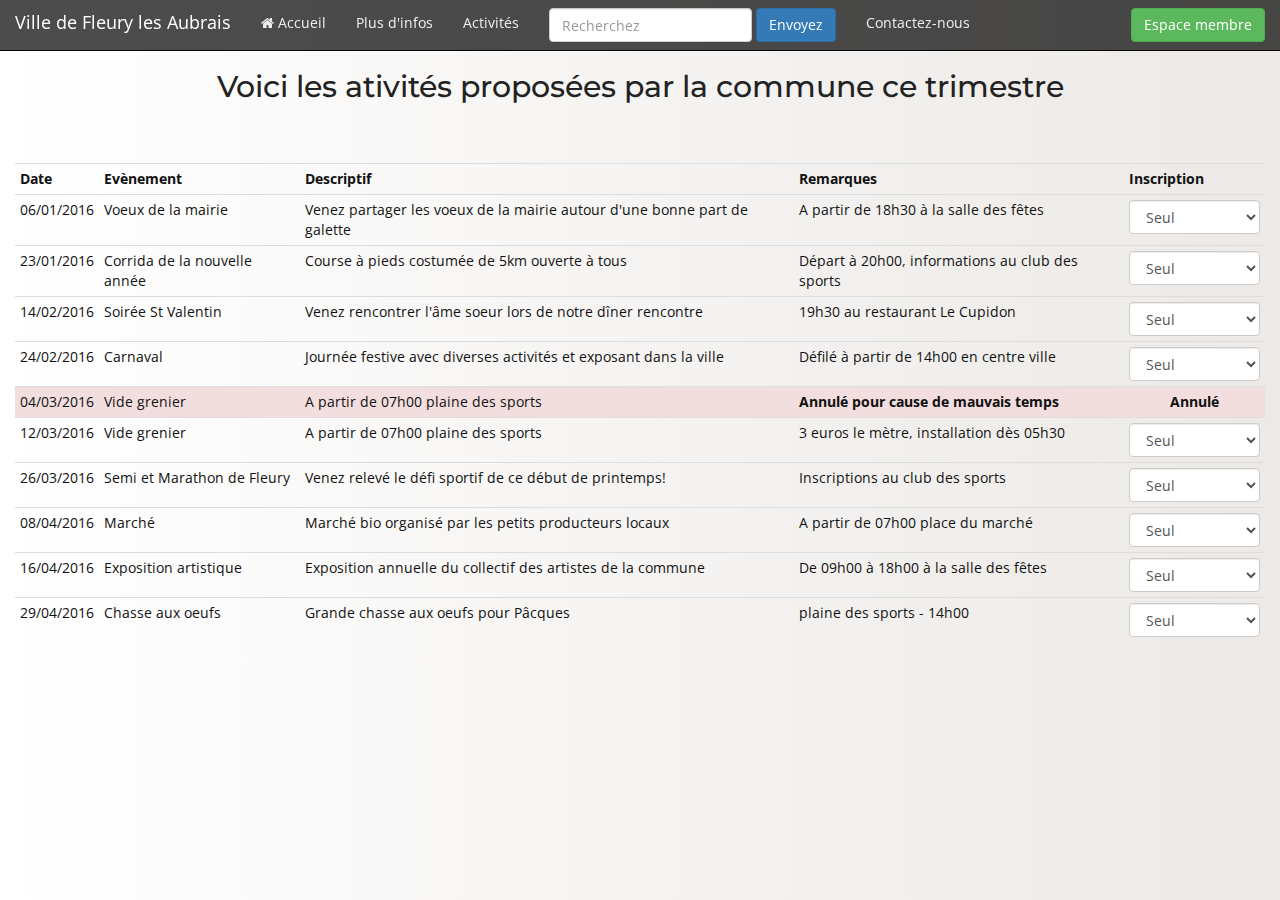
<file: activites.html>
<!DOCTYPE html>
<html>
  <head>
    <meta charset="utf-8">
    <meta http-equiv="X-UA-Compatible" content="IE=edge">
    <meta name="viewport" content="width=device-width, initial-scale=1">

    <title>Ville de Fleury les Aubrais</title>

    <link rel="stylesheet" href="https://maxcdn.bootstrapcdn.com/bootstrap/3.2.0/css/bootstrap.min.css">
    <link rel="stylesheet" href="https://maxcdn.bootstrapcdn.com/font-awesome/4.1.0/css/font-awesome.min.css">
    <link href='https://fonts.googleapis.com/css?family=Open+Sans:400,600,700|Montserrat' rel='stylesheet' type='text/css'>
    <link rel="stylesheet" href="css/style.css">

    <!-- HTML5 Shim and Respond.js IE8 support of HTML5 elements and media queries -->
    <!-- Leave those next 4 lines if you care about users using IE8 -->
    <!--[if lt IE 9]>
      <script src="https://oss.maxcdn.com/html5shiv/3.7.2/html5shiv.min.js"></script>
      <script src="https://oss.maxcdn.com/respond/1.4.2/respond.min.js"></script>
    <![endif]-->
  </head>

  <body>

    <header>

      <!-- Navigation
      ================================================== -->

      <nav class="navbar navbar-inverse navbar-fixed-top navbar-transparent">
        <div class="container-fluid">
          <div class="navbar-header">
            <button type="button" class="navbar-toggle" data-toggle="collapse" data-target="#myNavbar">
              <span class="icon-bar"></span>
              <span class="icon-bar"></span>
              <span class="icon-bar"></span>
            </button>
            <a href="#page-top" class="navbar-brand">Ville de Fleury les Aubrais</a>
          </div>
          <div class="collapse navbar-collapse" id="myNavbar">
            <ul class="nav navbar-nav">
              <li><a href="index.html"><i class="fa fa-home"></i>
               Accueil</a></li>
              <li><a href="infos.html">Plus d'infos</a></li>
              <li><a href="activites.html">Activités</a></li>
              <li>
                <form class="navbar-form" role="search">
                <div class="form-group">
                <input type="text" class="form-control" placeholder="Recherchez">
                </div>
                <button type="submit" class="btn btn-primary">Envoyez</button>
                </form>
              </li>
              <li><a href="contact.html">Contactez-nous</a></li>
            </ul>

            <form action="" class="navbar-form navbar-right">
              <div class="form-group">
                <button type="button" class="btn btn-success" data-toggle="modal" data-target="#zoneConnect">Espace membre</button>
              </div>
            </form>


          </div>
        </div>
      </nav>

    </header>

    <div class="container-fluid">

      <div class="row">
        <div class="col-xs-12 paddedTop text-center">
          <h2>Voici les ativités proposées par la commune ce trimestre</h2>
        </div>
      </div>

      <div class="table-responsive paddedTop">
        <table class="table table-hover table-condensed">
          <tr>
            <th class=><strong>Date</strong></td>
            <th class=><strong>Evènement</strong></t>
            <th class=><strong>Descriptif</strong></th>
            <th class=><strong>Remarques</strong></th>
            <th class=><strong>Inscription</strong></th>
          </tr>
          <tr>
            <td>06/01/2016</td>
            <td>Voeux de la mairie</td>
            <td>Venez partager les voeux de la mairie autour d'une bonne part de galette</td>
            <td>A partir de 18h30 à la salle des fêtes</td>
            <td>
                  <select class="form-control">
                    <option>Seul</option>
                    <option>Accompagné</option>
                  </select>


              </td>
            </tr>
            <tr>
              <td>23/01/2016</td>
              <td>Corrida de la nouvelle année</td>
              <td>Course à pieds costumée de 5km ouverte à tous</td>
              <td>Départ à 20h00, informations au club des sports</td>
              <td>
                    <select class="form-control">
                      <option>Seul</option>
                      <option>Accompagné</option>
                    </select>

              </td>
            </tr>
            <tr>
              <td>14/02/2016</td>
              <td>Soirée St Valentin</td>
              <td>Venez rencontrer l'âme soeur lors de notre dîner rencontre</td>
              <td>19h30 au restaurant Le Cupidon</td>
              <td>

                    <select class="form-control">
                      <option>Seul</option>
                      <option>Accompagné</option>
                    </select>


              </td>
            </tr>
            <tr>
              <td>24/02/2016</td>
              <td>Carnaval</td>
              <td>Journée festive avec diverses activités et exposant dans la ville</td>
              <td>Défilé à partir de 14h00 en centre ville</td>
              <td>

                    <select class="form-control">
                      <option>Seul</option>
                      <option>Accompagné</option>
                    </select>

              </td>
            </tr>
            <tr class="danger">
              <td>04/03/2016</td>
              <td>Vide grenier</td>
              <td>A partir de 07h00 plaine des sports</td>
              <td><strong>Annulé pour cause de mauvais temps</strong></td>
              <td class="text-center"><strong>Annulé</strong></td>
            </tr>
            <tr>
              <td>12/03/2016</td>
              <td>Vide grenier</td>
              <td>A partir de 07h00 plaine des sports</td>
              <td>3 euros le mètre, installation dès 05h30</td>
              <td>

                    <select class="form-control">
                      <option>Seul</option>
                      <option>Accompagné</option>
                    </select>

              </td>
            </tr>
            <tr>
              <td>26/03/2016</td>
              <td>Semi et Marathon de Fleury</td>
              <td>Venez relevé le défi sportif de ce début de printemps!</td>
              <td>Inscriptions au club des sports</td>
              <td>

                    <select class="form-control">
                      <option>Seul</option>
                      <option>Accompagné</option>
                    </select>


              </td>
            </tr>
            <tr>
              <td>08/04/2016</td>
              <td>Marché</td>
              <td>Marché bio organisé par les petits producteurs locaux</td>
              <td>A partir de 07h00 place du marché</td>
              <td>

                    <select class="form-control">
                      <option>Seul</option>
                      <option>Accompagné</option>
                    </select>


              </td>
            </tr>
            <tr>
              <td>16/04/2016</td>
              <td>Exposition artistique</td>
              <td>Exposition annuelle du collectif des artistes de la commune</td>
              <td>De 09h00 à 18h00 à la salle des fêtes</td>
              <td>

                    <select class="form-control">
                      <option>Seul</option>
                      <option>Accompagné</option>
                    </select>


              </td>
            </tr>
            <tr>
              <td>29/04/2016</td>
              <td>Chasse aux oeufs</td>
              <td>Grande chasse aux oeufs pour Pâcques</td>
              <td>plaine des sports - 14h00</td>
              <td>

                    <select class="form-control">
                      <option>Seul</option>
                      <option>Accompagné</option>
                    </select>

              </td>
            </tr>
          </table>
        </div>
      </div>
    </div>





    <div class="modal fade" tabindex="-1" role="dialog" id="zoneConnect">
      <div class="modal-dialog">
        <div class="modal-content">
          <div class="modal-header">
            <button type="button" class="close" data-dismiss="modal" aria-label="Close"><span aria-hidden="true">&times;</span></button>
            <h4 class="modal-title">Connection à votre accès personnel</h4>
          </div>
          <div class="modal-body">
            <p class="text-center">Veuillez saisir vos informations de connection :</p>
            <form action="">
              <div class="form-group">
                  <label for="login">Identifiant de connection</label>
                  <input type="text" class="form-control" id="login" placeholder="Votre nom d'utilisateur">
                </div>
                <div class="form-group">
                  <label for="pass">Mot de passe</label>
                  <input type="password" class="form-control" id="pass" placeholder="Votre mot de passe">
                </div>
            </form>
          </div>
          <div class="modal-footer">
            <button type="button" class="btn btn-default" data-dismiss="modal">Annulation</button>
            <button type="button" class="btn btn-primary">Connexion</button>
          </div>
        </div><!-- /.modal-content -->
      </div><!-- /.modal-dialog -->
    </div><!-- /.modal -->

    <!-- Including Bootstrap JS (with its jQuery dependency) so that dynamic components work -->
    <script src="https://ajax.googleapis.com/ajax/libs/jquery/1.11.1/jquery.min.js"></script>
    <script src="https://maxcdn.bootstrapcdn.com/bootstrap/3.2.0/js/bootstrap.min.js"></script>
  </body>

</html>
</file>
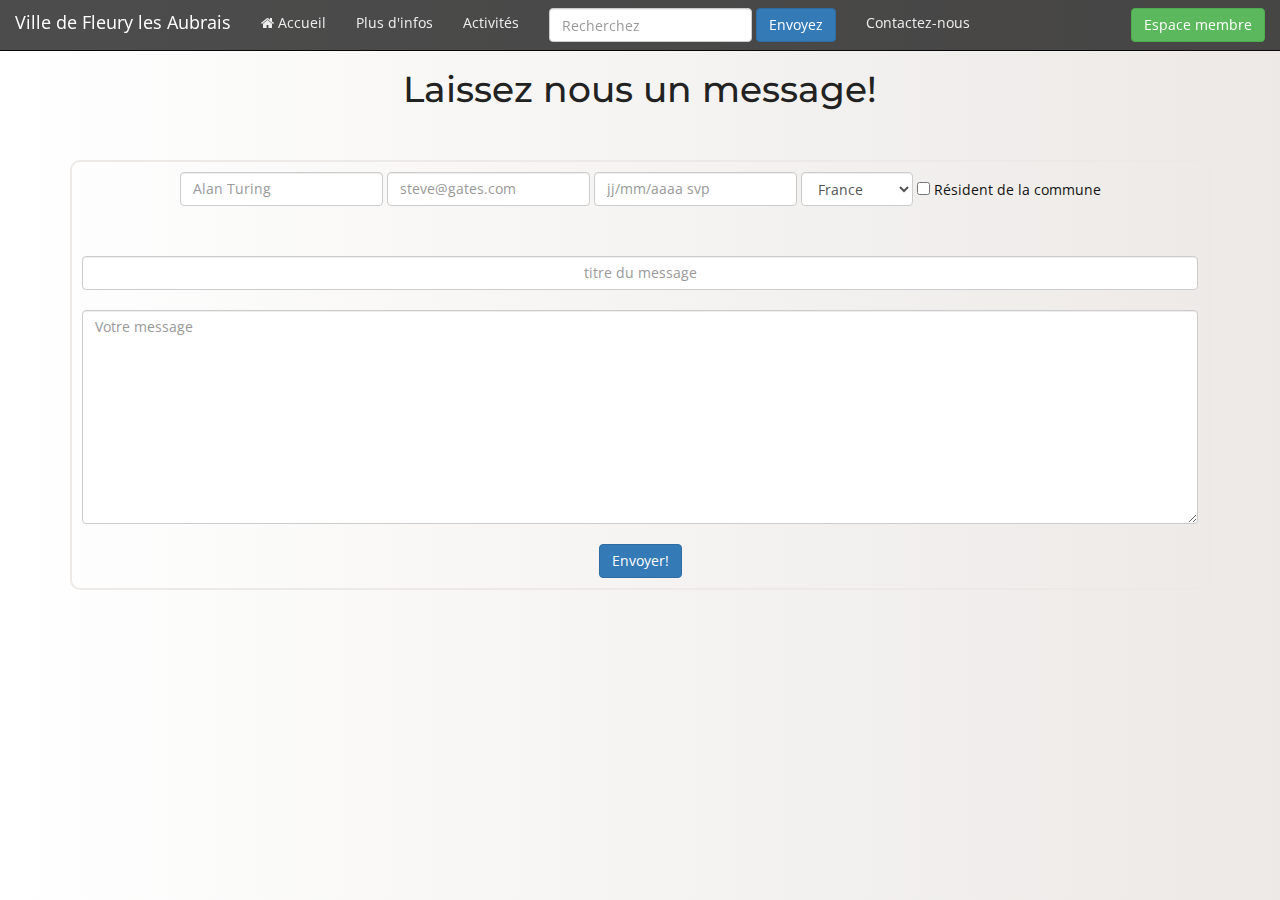
<file: contact.html>
<!DOCTYPE html>
<html>
  <head>
    <meta charset="utf-8">
    <meta http-equiv="X-UA-Compatible" content="IE=edge">
    <meta name="viewport" content="width=device-width, initial-scale=1">

    <title>Ville de Fleury les Aubrais</title>

    <link rel="stylesheet" href="https://maxcdn.bootstrapcdn.com/bootstrap/3.2.0/css/bootstrap.min.css">
    <link rel="stylesheet" href="https://maxcdn.bootstrapcdn.com/font-awesome/4.1.0/css/font-awesome.min.css">
    <link href='https://fonts.googleapis.com/css?family=Open+Sans:400,600,700|Montserrat' rel='stylesheet' type='text/css'>
    <link rel="stylesheet" href="css/style.css">

    <!-- HTML5 Shim and Respond.js IE8 support of HTML5 elements and media queries -->
    <!-- Leave those next 4 lines if you care about users using IE8 -->
    <!--[if lt IE 9]>
      <script src="https://oss.maxcdn.com/html5shiv/3.7.2/html5shiv.min.js"></script>
      <script src="https://oss.maxcdn.com/respond/1.4.2/respond.min.js"></script>
    <![endif]-->
  </head>

  <body>

    <header>

      <!-- Navigation
      ================================================== -->

      <nav class="navbar navbar-inverse navbar-fixed-top navbar-transparent">
        <div class="container-fluid">
          <div class="navbar-header">
            <button type="button" class="navbar-toggle" data-toggle="collapse" data-target="#myNavbar">
              <span class="icon-bar"></span>
              <span class="icon-bar"></span>
              <span class="icon-bar"></span>
            </button>
            <a href="#page-top" class="navbar-brand">Ville de Fleury les Aubrais</a>
          </div>
          <div class="collapse navbar-collapse" id="myNavbar">
            <ul class="nav navbar-nav">
              <li><a href="index.html"><i class="fa fa-home"></i>
               Accueil</a></li>
              <li><a href="infos.html">Plus d'infos</a></li>
              <li><a href="activites.html">Activités</a></li>
              <li>
                <form class="navbar-form" role="search">
                <div class="form-group">
                <input type="text" class="form-control" placeholder="Recherchez">
                </div>
                <button type="submit" class="btn btn-primary">Envoyez</button>
                </form>
              </li>
              <li><a href="contact.html">Contactez-nous</a></li>
            </ul>

            <form action="" class="navbar-form navbar-right">
              <div class="form-group">
                <button type="button" class="btn btn-success" data-toggle="modal" data-target="#zoneConnect">Espace membre</button>
              </div>
            </form>


          </div>
        </div>
      </nav>

    </header>

    <div class="container paddedTop">

      <div class="row">
        <div class="col-xs-12">
          <h1 class="text-center titreContact">Laissez nous un message!</h1>
        </div>
      </div>

      <div class="formulaire">
        <form class="form-inline text-center">
          <div class="form-group">
            <label class="sr-only" for="nom">Votre nom</label>
            <input type="text" class="form-control" id="nom" placeholder="Alan Turing">
          </div>
          <div class="form-group">
            <label class="sr-only" for="email">E-mail</label>
            <input type="email" class="form-control" id="email" placeholder="steve@gates.com">
          </div>
          <div class="form-group">
            <label class="sr-only" for="dob">Date de naissance</label>
            <input type="text" class="form-control" id="dob" placeholder="jj/mm/aaaa svp">
          </div>
          <select class="form-control">
            <option>France</option>
            <option>Canada</option>
            <option>Indonésie</option>
            <option>USA</option>
          </select>
          <div class="checkbox">
            <label>
              <input type="checkbox"> Résident de la commune
            </label>
          </div>
        </form>
        <form action="" class="paddedTop text-center">
          <input type="text" class="form-control text-center" placeholder="titre du message">
          <br />
          <label for="message" class="sr-only">Votre message</label>
          <textarea name="" id="message" rows="10" class="form-control" placeholder="Votre message"></textarea>
          <br />
          <button type="submit" class="btn btn-primary">Envoyer!</button>
        </form>
      </div>


    </div>





    <div class="modal fade" tabindex="-1" role="dialog" id="zoneConnect">
      <div class="modal-dialog">
        <div class="modal-content">
          <div class="modal-header">
            <button type="button" class="close" data-dismiss="modal" aria-label="Close"><span aria-hidden="true">&times;</span></button>
            <h4 class="modal-title">Connection à votre accès personnel</h4>
          </div>
          <div class="modal-body">
            <p class="text-center">Veuillez saisir vos informations de connection :</p>
            <form action="">
              <div class="form-group">
                  <label for="login">Identifiant de connection</label>
                  <input type="text" class="form-control" id="login" placeholder="Votre nom d'utilisateur">
                </div>
                <div class="form-group">
                  <label for="pass">Mot de passe</label>
                  <input type="password" class="form-control" id="pass" placeholder="Votre mot de passe">
                </div>
            </form>
          </div>
          <div class="modal-footer">
            <button type="button" class="btn btn-default" data-dismiss="modal">Annulation</button>
            <button type="button" class="btn btn-primary">Connexion</button>
          </div>
        </div><!-- /.modal-content -->
      </div><!-- /.modal-dialog -->
    </div><!-- /.modal -->

    <!-- Including Bootstrap JS (with its jQuery dependency) so that dynamic components work -->
    <script src="https://ajax.googleapis.com/ajax/libs/jquery/1.11.1/jquery.min.js"></script>
    <script src="https://maxcdn.bootstrapcdn.com/bootstrap/3.2.0/js/bootstrap.min.js"></script>
  </body>

</html>
</file>
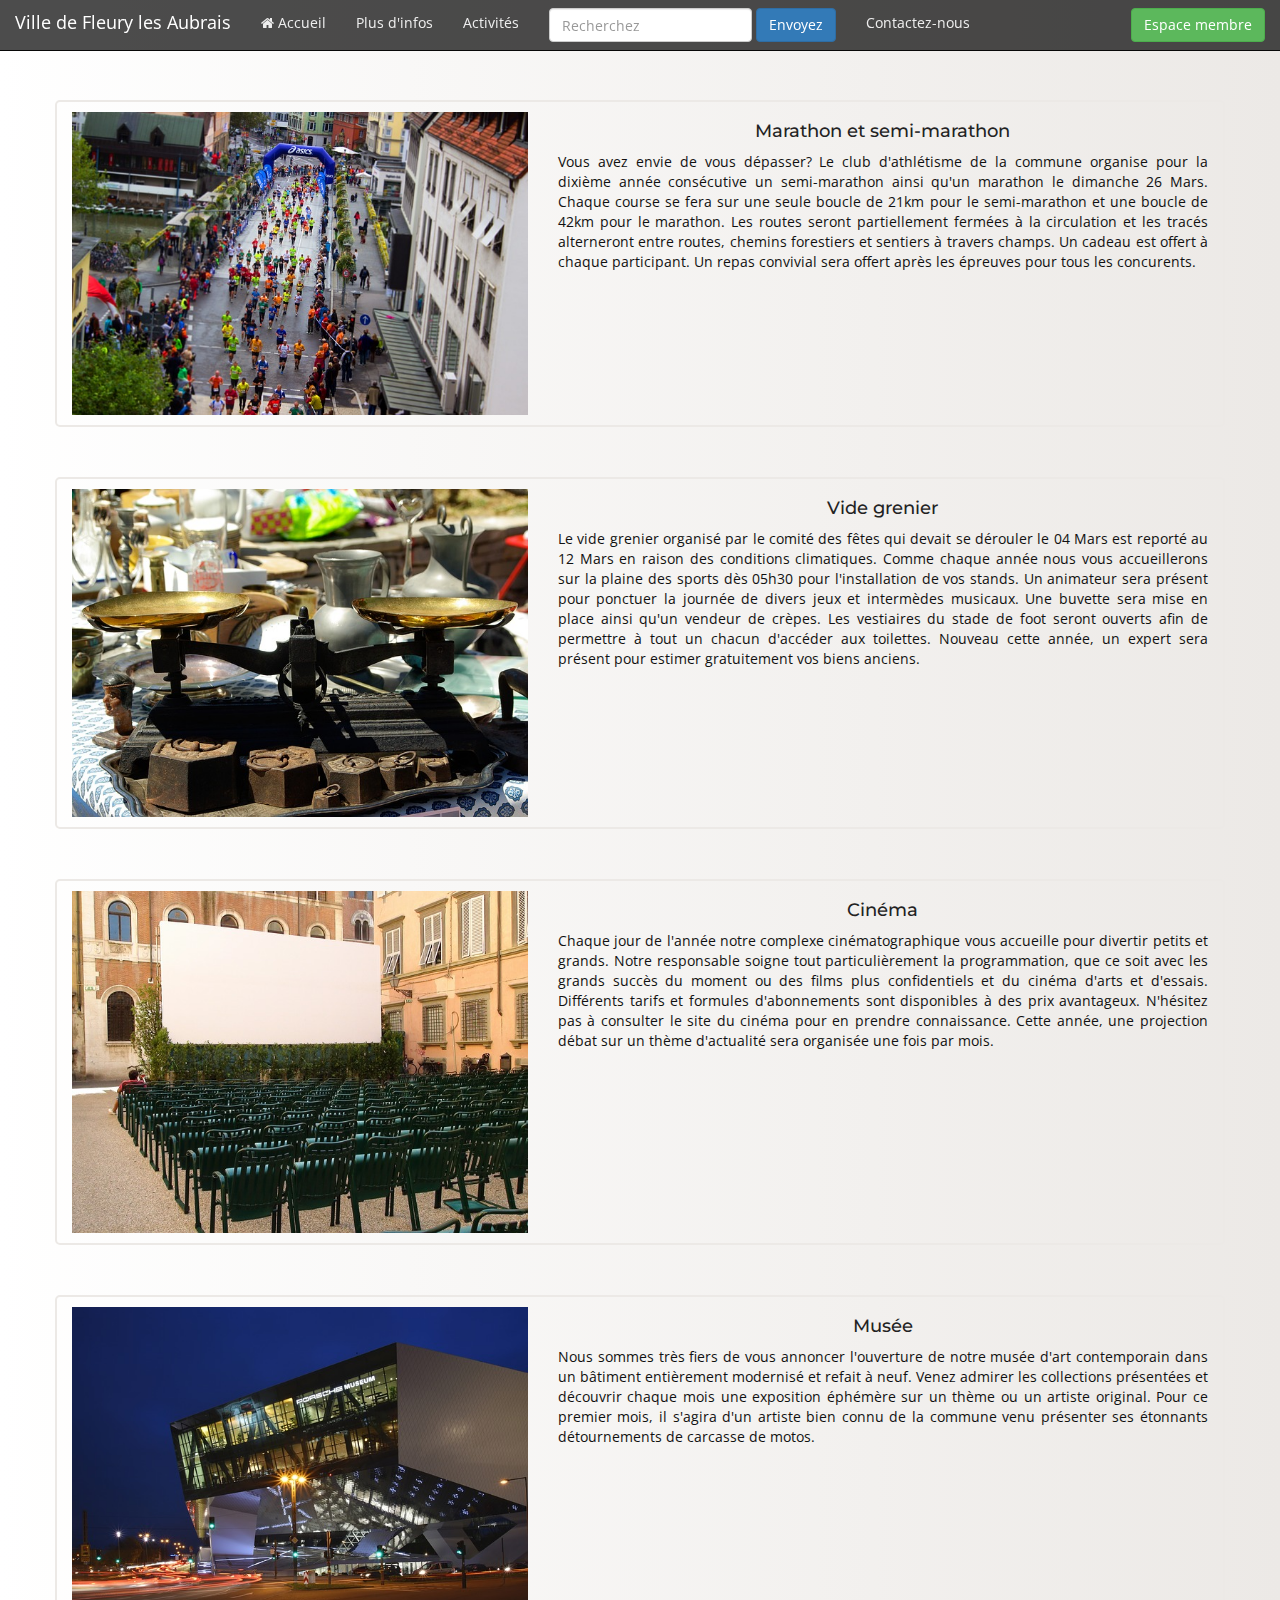
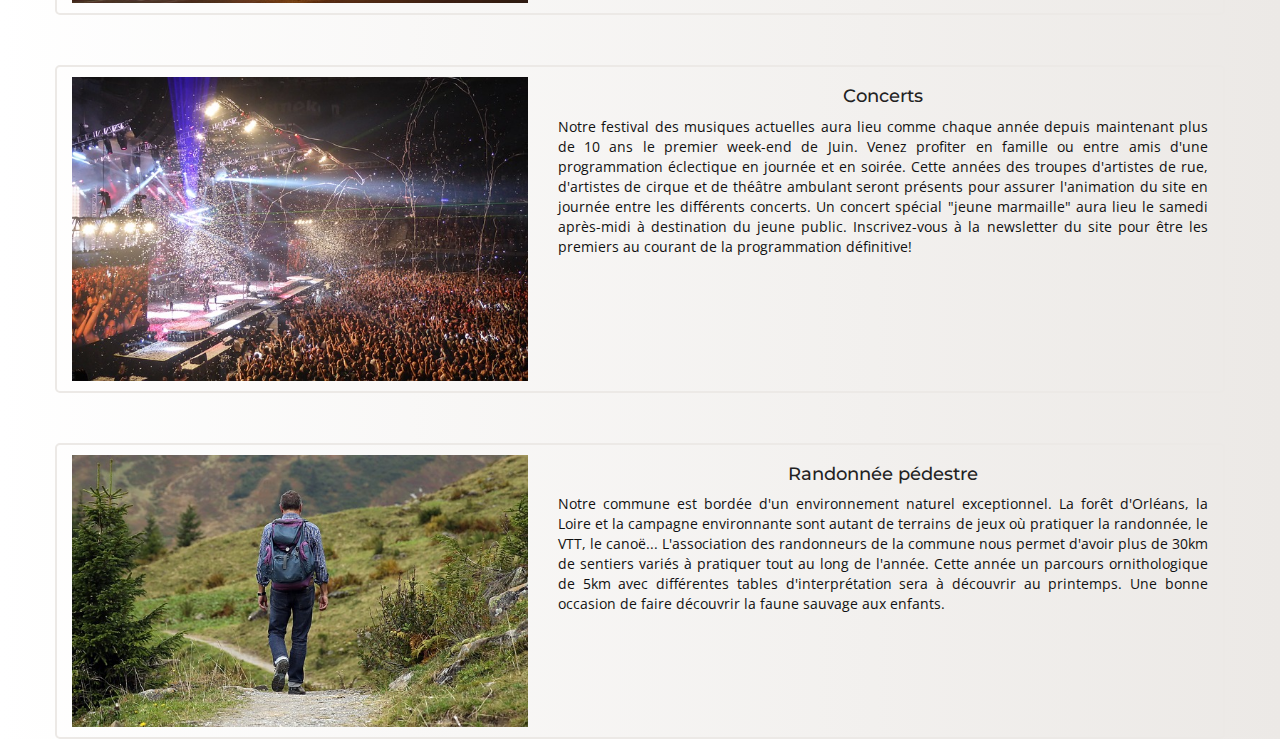
<file: infos.html>
<!DOCTYPE html>
<html>
  <head>
    <meta charset="utf-8">
    <meta http-equiv="X-UA-Compatible" content="IE=edge">
    <meta name="viewport" content="width=device-width, initial-scale=1">

    <title>Ville de Fleury les Aubrais</title>

    <link rel="stylesheet" href="https://maxcdn.bootstrapcdn.com/bootstrap/3.2.0/css/bootstrap.min.css">
    <link rel="stylesheet" href="https://maxcdn.bootstrapcdn.com/font-awesome/4.1.0/css/font-awesome.min.css">
    <link href='https://fonts.googleapis.com/css?family=Open+Sans:400,600,700|Montserrat' rel='stylesheet' type='text/css'>
    <link rel="stylesheet" href="css/style.css">

    <!-- HTML5 Shim and Respond.js IE8 support of HTML5 elements and media queries -->
    <!-- Leave those next 4 lines if you care about users using IE8 -->
    <!--[if lt IE 9]>
      <script src="https://oss.maxcdn.com/html5shiv/3.7.2/html5shiv.min.js"></script>
      <script src="https://oss.maxcdn.com/respond/1.4.2/respond.min.js"></script>
    <![endif]-->
  </head>

  <body>

    <header>

      <!-- Navigation
      ================================================== -->

      <nav class="navbar navbar-inverse navbar-fixed-top navbar-transparent">
        <div class="container-fluid">
          <div class="navbar-header">
            <button type="button" class="navbar-toggle" data-toggle="collapse" data-target="#myNavbar">
              <span class="icon-bar"></span>
              <span class="icon-bar"></span>
              <span class="icon-bar"></span>
            </button>
            <a href="#page-top" class="navbar-brand">Ville de Fleury les Aubrais</a>
          </div>
          <div class="collapse navbar-collapse" id="myNavbar">
            <ul class="nav navbar-nav">
              <li><a href="index.html"><i class="fa fa-home"></i>
               Accueil</a></li>
              <li><a href="infos.html">Plus d'infos</a></li>
              <li><a href="activites.html">Activités</a></li>
              <li>
                <form class="navbar-form" role="search">
                <div class="form-group">
                <input type="text" class="form-control" placeholder="Recherchez">
                </div>
                <button type="submit" class="btn btn-primary">Envoyez</button>
                </form>
              </li>
              <li><a href="contact.html">Contactez-nous</a></li>
            </ul>

            <form action="" class="navbar-form navbar-right">
              <div class="form-group">
                <button type="button" class="btn btn-success" data-toggle="modal" data-target="#zoneConnect">Espace membre</button>
              </div>
            </form>


          </div>
        </div>
      </nav>

    </header>

    <div class="container paddedTop">

      <div class="row paddedTop marathon">
        <img class="col-xs-12 col-sm-12 col-md-5" src="images/marathon.jpg" alt="Accueil">
        <div class="col-xs-12 col-sm-12 col-md-7">
          <h4 class="text-center">Marathon et semi-marathon</h4>
          <p class="text-justify">Vous avez envie de vous dépasser? Le club d'athlétisme de la commune organise pour la dixième année consécutive un semi-marathon ainsi qu'un marathon
            le dimanche 26 Mars. Chaque course se fera sur une seule boucle de 21km pour le semi-marathon et une boucle de 42km pour le marathon. Les routes seront partiellement fermées à la circulation et les tracés alterneront entre routes, chemins forestiers et sentiers à travers champs. Un cadeau est offert à chaque participant. Un repas convivial sera offert après les épreuves pour tous les concurents.</p>
        </div>
      </div>

      <div class="row paddedTop brocante">
        <img class="col-xs-12 col-sm-12 col-md-5" src="images/brocante.jpg" alt="Accueil">
        <div class="col-xs-12 col-sm-12 col-md-7">
          <h4 class="text-center">Vide grenier</h4>
          <p class="text-justify">Le vide grenier organisé par le comité des fêtes qui devait se dérouler le 04 Mars est reporté au 12 Mars en raison des conditions climatiques. Comme chaque année nous vous accueillerons sur la plaine des sports dès 05h30 pour l'installation de vos stands. Un animateur sera présent pour ponctuer la journée de divers jeux et intermèdes musicaux. Une buvette sera mise en place ainsi qu'un vendeur de crèpes. Les vestiaires du stade de foot seront ouverts afin de permettre à tout un chacun d'accéder aux toilettes. Nouveau cette année, un expert sera présent pour estimer gratuitement vos biens anciens.</p>
        </div>
      </div>

      <div class="row paddedTop cinema">
        <img class="col-xs-12 col-sm-12 col-md-5" src="images/cinema.jpg" alt="Accueil">
        <div class="col-xs-12 col-sm-12 col-md-7">
          <h4 class="text-center">Cinéma</h4>
          <p class="text-justify">Chaque jour de l'année notre complexe cinématographique vous accueille pour divertir petits et grands. Notre responsable soigne tout particulièrement la programmation, que ce soit avec les grands succès du moment ou des films plus confidentiels et du cinéma d'arts et d'essais. Différents tarifs et formules d'abonnements sont disponibles à des prix avantageux. N'hésitez pas à consulter le site du cinéma pour en prendre connaissance. Cette année, une projection débat sur un thème d'actualité sera organisée une fois par mois.</p>
        </div>
      </div>

      <div class="row paddedTop musee">
        <img class="col-xs-12 col-sm-12 col-md-5" src="images/musee.jpg" alt="Accueil">
        <div class="col-xs-12 col-sm-12 col-md-7">
          <h4 class="text-center">Musée</h4>
          <p class="text-justify">Nous sommes très fiers de vous annoncer l'ouverture de notre musée d'art contemporain dans un bâtiment entièrement modernisé et refait à neuf. Venez admirer les collections présentées et découvrir chaque mois une exposition éphémère sur un thème ou un artiste original. Pour ce premier mois, il s'agira d'un artiste bien connu de la commune venu présenter ses étonnants détournements de carcasse de motos.</p>
        </div>
      </div>

      <div class="row paddedTop concert">
        <img class="col-xs-12 col-sm-12 col-md-5" src="images/concert.jpg" alt="Accueil">
        <div class="col-xs-12 col-sm-12 col-md-7">
          <h4 class="text-center">Concerts</h4>
          <p class="text-justify">Notre festival des musiques actuelles aura lieu comme chaque année depuis maintenant plus de 10 ans le premier week-end de Juin. Venez profiter en famille ou entre amis d'une programmation éclectique en journée et en soirée. Cette années des troupes d'artistes de rue, d'artistes de cirque et de théâtre ambulant seront présents pour assurer l'animation du site en journée entre les différents concerts. Un concert spécial "jeune marmaille" aura lieu le samedi après-midi à destination du jeune public. Inscrivez-vous à la newsletter du site pour être les premiers au courant de la programmation définitive!</p>
        </div>
      </div>

      <div class="row paddedTop rando">
        <img class="col-xs-12 col-sm-12 col-md-5" src="images/rando.jpg" alt="Accueil">
        <div class="col-xs-12 col-sm-12 col-md-7">
          <h4 class="text-center">Randonnée pédestre</h4>
          <p class="text-justify">Notre commune est bordée d'un environnement naturel exceptionnel. La forêt d'Orléans, la Loire et la campagne environnante sont autant de terrains de jeux où pratiquer la randonnée, le VTT, le canoë... L'association des randonneurs de la commune nous permet d'avoir plus de 30km de sentiers variés à pratiquer tout au long de l'année. Cette année un parcours ornithologique de 5km avec différentes tables d'interprétation sera à découvrir au printemps. Une bonne occasion de faire découvrir la faune sauvage aux enfants.</p>
        </div>
      </div>

    </div>





    <div class="modal fade" tabindex="-1" role="dialog" id="zoneConnect">
      <div class="modal-dialog">
        <div class="modal-content">
          <div class="modal-header">
            <button type="button" class="close" data-dismiss="modal" aria-label="Close"><span aria-hidden="true">&times;</span></button>
            <h4 class="modal-title">Connection à votre accès personnel</h4>
          </div>
          <div class="modal-body">
            <p class="text-center">Veuillez saisir vos informations de connection :</p>
            <form action="">
              <div class="form-group">
                  <label for="login">Identifiant de connection</label>
                  <input type="text" class="form-control" id="login" placeholder="Votre nom d'utilisateur">
                </div>
                <div class="form-group">
                  <label for="pass">Mot de passe</label>
                  <input type="password" class="form-control" id="pass" placeholder="Votre mot de passe">
                </div>
            </form>
          </div>
          <div class="modal-footer">
            <button type="button" class="btn btn-default" data-dismiss="modal">Annulation</button>
            <button type="button" class="btn btn-primary">Connexion</button>
          </div>
        </div><!-- /.modal-content -->
      </div><!-- /.modal-dialog -->
    </div><!-- /.modal -->

    <!-- Including Bootstrap JS (with its jQuery dependency) so that dynamic components work -->
    <script src="https://ajax.googleapis.com/ajax/libs/jquery/1.11.1/jquery.min.js"></script>
    <script src="https://maxcdn.bootstrapcdn.com/bootstrap/3.2.0/js/bootstrap.min.js"></script>
  </body>

</html>
</file>
<file: css/style.css>
.paddedTop {
margin-top: 50px;
}

body {


  background: #ECE9E6; /* fallback for old browsers */
  background: -webkit-linear-gradient(to left, #ECE9E6 , #FFFFFF); /* Chrome 10-25, Safari 5.1-6 */
  background: linear-gradient(to left, #ECE9E6 , #FFFFFF); /* W3C, IE 10+/ Edge, Firefox 16+, Chrome 26+, Opera 12+, Safari 7+ */

}

#carousel-fleury {
  width: 85%;
  margin: auto;
}

.jumbotron {
  background-color: transparent !important;
}

.carouselHeader {
  color: white;
}

.navbar-transparent {
  background-color: rgba(0, 0, 0, 0.7);
}

.navbar-transparent .navbar-brand,
.navbar-transparent .navbar-nav > li > a {
  color: #eeeeee;
  line-height: 15px;
}

.navbar-transparent .navbar-nav > li > a:hover,
.navbar-transparent .navbar-nav > li > a:active,
.navbar-transparent .navbar-nav > li > a:focus,
.navbar-transparent .navbar-nav > .open > a,
.navbar-transparent .navbar-nav > .open > a:hover,
.navbar-transparent .navbar-nav > .open > a:focus {
  color: white;
  background-color: rgba(0, 0, 0, 0.3);
}

body {
  font-family: "Open Sans";
  color: #111111;
}

h1, h2, h3, h4 {
  font-family: Montserrat;
  color: #222222;
}

.marathon, .brocante, .cinema, .musee, .concert, .rando {
  border: 2px solid #ECE9E6;
  border-radius: 5px;
  padding-top: 10px;
  padding-bottom: 10px;
}

.titreContact {
  margin-bottom: 50px;
}

.formulaire {
  border: 2px solid #ECE9E6;
  border-radius: 10px;
  padding: 10px;
}

.informations, .activites, .contact {
  background-color: rgba(0, 0, 0, 0.7);
  border-radius: 5px;
  padding-top: 5px;
  padding-bottom: 10px;
}
</file>
